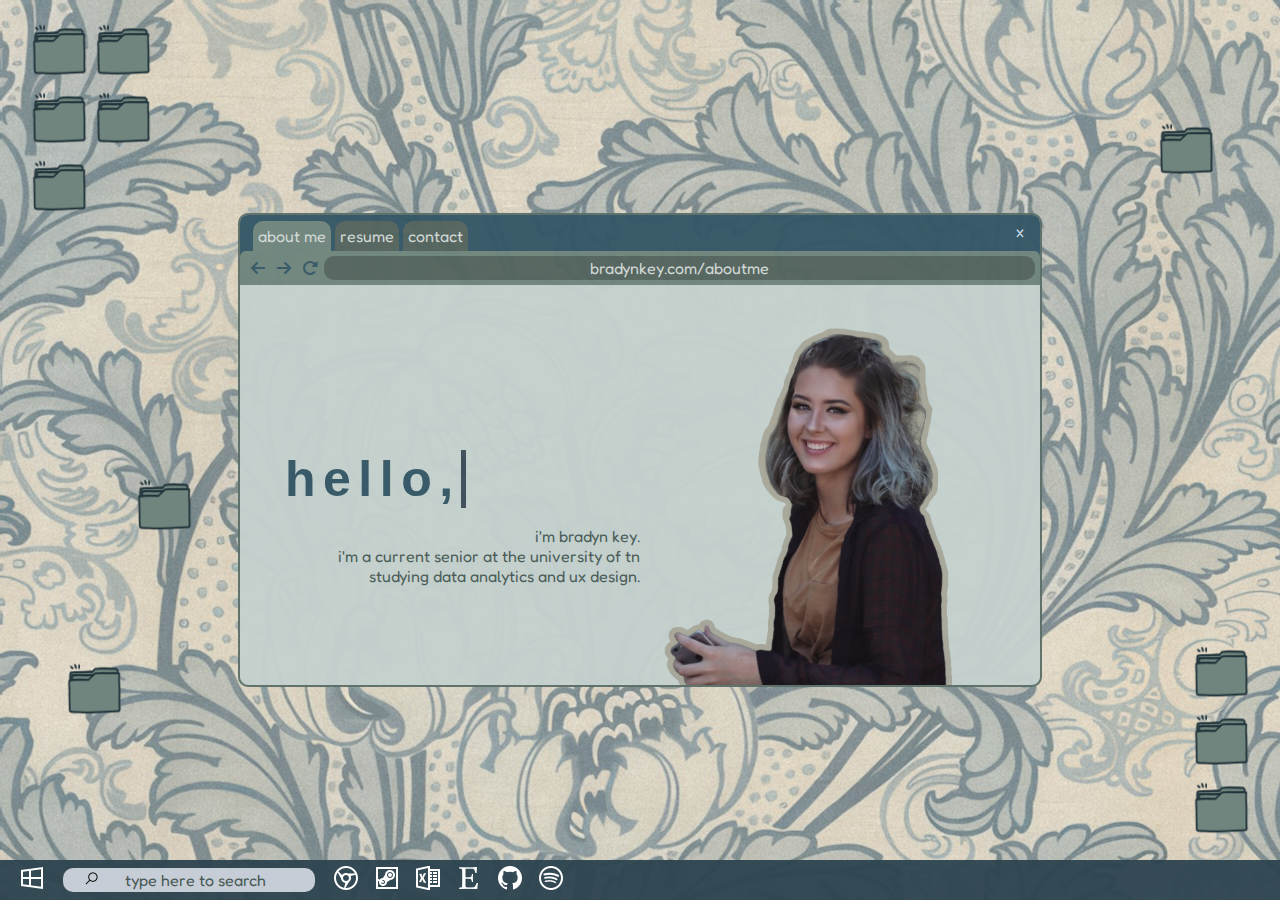
<file: index.html>
<!DOCTYPE html>
<html lang="en-us">
    
    <head>
        <link href="[data-uri]" rel="icon" type="image/x-icon">
        <link rel="stylesheet" href="https://cdnjs.cloudflare.com/ajax/libs/font-awesome/6.3.0/css/all.min.css">
        <link rel="stylesheet" href="styles.css">
        <link href="https://fonts.googleapis.com/css2?family=Fredoka:wght@300..700&display=swap" rel="stylesheet">
        <link href="https://fonts.googleapis.com/css2?family=Fredoka:wght@300..700&family=Kosugi+Maru&display=swap" rel="stylesheet">
        <script src="/main.js"></script>
        <title>bradyn key</title>
    </head>
    
    <body>

        <div class="icon-left">
            <table>
                <tr>
                    <td>
                        <img src="./images/folder.png">
                        <img src="./images/folder.png">
                    </td>
                </tr>
                <tr>
                    <td>
                        <img src="./images/folder.png">
                        <img src="./images/folder.png">
                    </td>
                </tr>
                <tr>
                    <td style="text-align: left;">
                        <img src="./images/folder.png">
                    </td>
                </tr>
            </table>
        </div>

        <div class="icon-right">
            <table>
                <tr>
                    <td style="text-align: left;">
                        <img src="./images/folder.png">
                    </td>
                </tr>
                <tr>
                    <td>
                        <img src="./images/folder.png">
                    </td>
                </tr>
                <tr>
                    <td style="text-align: right;">
                        <img src="./images/folder.png">
                    </td>
                </tr>
            </table>
        </div>

        <div class="icon-right" style="right: 5%; bottom: 80%;">
            <img src="./images/folder.png">
        </div>

        <div class="icon-mid">
            <button onclick="myFunction()"><img src="./images/folder.png"></button>
                        <div id="myCODE">
                            <h1>you found me!</h1>
                        </div>
        </div>

        <div class="icon-mid" style="left: 5%; bottom: 20%;">
            <img src="./images/folder.png">
        </div>
        
        <div class='fade-in'>
            <div class='basicblock'>

                <div class="basicheader">
                    <div style="float: left; margin: 0; width: 30%;">
                        <a href="index.html">
                            <div class="basictab-active">
                                about me
                            </div>
                        </a>
                        <a href="resume.html">
                            <div class="basictab-inactive">
                                resume
                            </div>
                        </a>
                        <a href="contact.html">
                            <div class="basictab-inactive">
                                contact
                            </div>
                        </a>
                    </div>
                    
                    <div style="float: left; text-align: right; margin: 0 1px 0 0; width: 68%; color: #cadce4;">
                        x
                    </div>
                    
                <div class="basicheader-m">
                    <div style="float: left; margin: 0; width: 10%;">
                        <div style="float: left; margin: 0; width: 33%; padding-top: 2px; color: #345767;">
                            <i class="fa-solid fa-arrow-left"></i>
                        </div>
                        <div style="float: left; margin: 0; width: 33%; padding-top: 2px; color: #345767;">
                            <i class="fa-solid fa-arrow-right"></i>
                        </div>
                        <div style="float: left; margin: 0; width: 33%; padding-top: 2px; color: #345767;">
                            <i class="fa-solid fa-rotate-right"></i>
                        </div>
                    </div>   
                    <div style="float: left; margin: 0; width: 90%;">
                        <div class='header-searchbar'>
                            bradynkey.com/aboutme
                        </div>
                    </div>
                </div>
                </div>
                
                <div class="container">
                    <div class="l-containerblock">
                        <div class="hello">
                            <h1>hello,</h1>
                        </div>
                        <p style="margin: 0; text-align: right;">
                            i'm bradyn key.
                        </p>
                        <p style="margin: 0; text-align: right;">
                            i'm a current senior at the university of tn
                        </p>
                        <p style="margin: 0; text-align: right;">
                            studying data analytics and ux design.
                        </p>
                    </div>
                    <div class="r-containerblock">
                        <img src="./images/outline-profpic.png">
                    </div>
                </div>
            </div>
        </div>

    <div id="footer">
        <div style="float: left; margin: 0; width: 5%;">
            <img src="./images/windowsicon.png">
        </div>
        <div style="float: left; margin: 0; width: 20%;">
            <div class="footer-searchbar">
                <div style="float: left; margin: 0; width: 5%;">
                    <img src="./images/searchicon.png">
                </div>
                <div style="float: left; margin: 0; width: 80%;">
                type here to search
                </div>
            </div>
        </div>
        <div style="float: left; margin: 0 10px; width: 60%; text-align: left;">
            <div class="footer-icons">
                <img src="./images/chromeicon.png">
                <img src="./images/steamicon.png">
                <img src="./images/excelicon.png">
                <img src="./images/etsyicon.png">
                <img src="./images/githubicon.png">
                <img src="./images/spotifyicon.png">
            </div>
        </div>
        <div style="float: left; margin: 0; width: 15%;">
        </div>
    </div>
    
    </body>
</html>
</file>
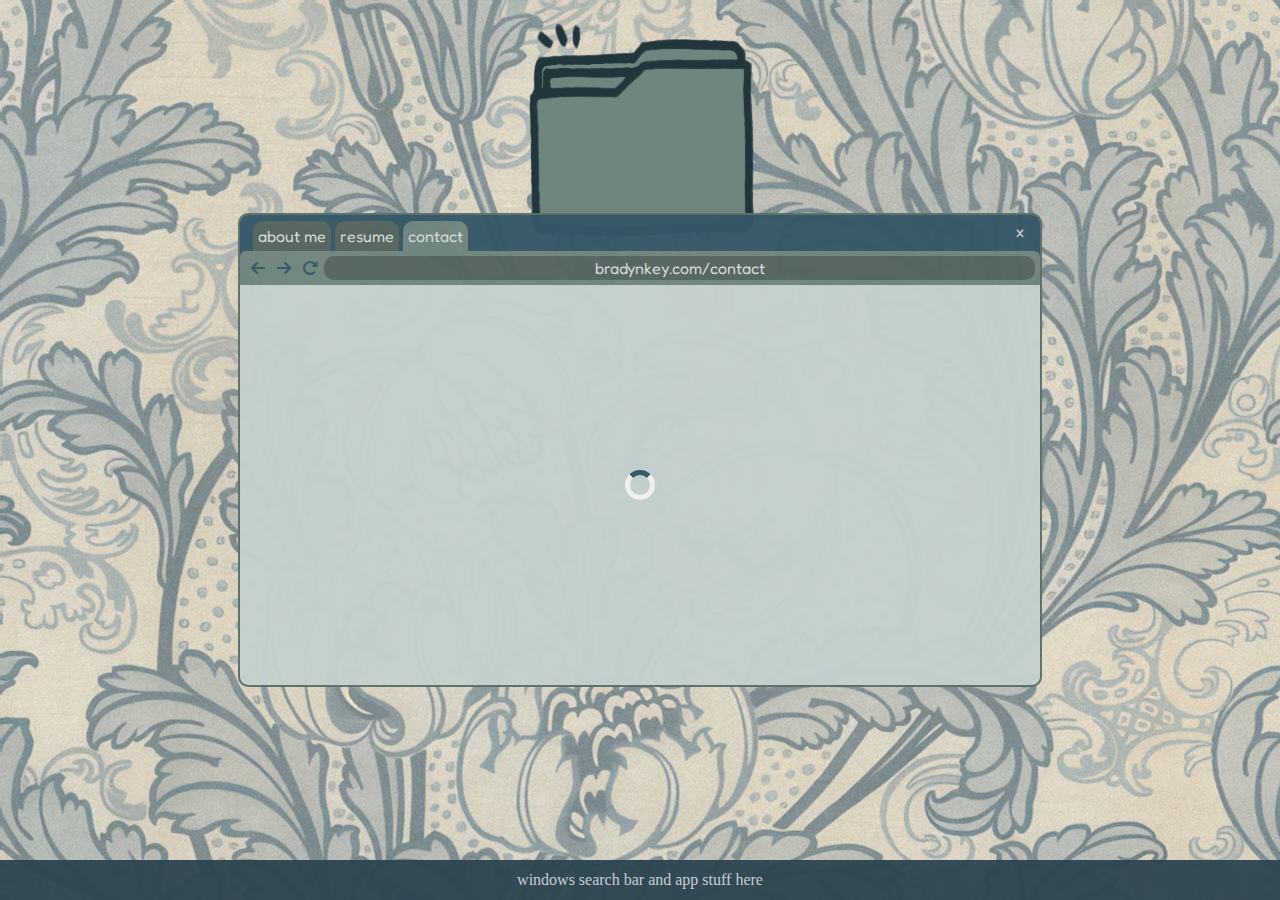
<file: contact.html>
<!DOCTYPE html>
<html lang="en-us">
    
    <head>
        <link href="[data-uri]" rel="icon" type="image/x-icon">
        <link rel="stylesheet" href="https://cdnjs.cloudflare.com/ajax/libs/font-awesome/6.3.0/css/all.min.css">
        <link rel="stylesheet" href="styles.css">
        <link href="https://fonts.googleapis.com/css2?family=Fredoka:wght@300..700&display=swap" rel="stylesheet">
        <link href="https://fonts.googleapis.com/css2?family=Fredoka:wght@300..700&family=Kosugi+Maru&display=swap" rel="stylesheet">
        <title>bradyn's portfolio</title>
    </head>
    
        <body>

            <div class="icon">
                <img src="./images/folder.png">
            </div>

            <div class='basicblock'>
                <div class="basicheader">
                    <div style="float: left; margin: 0; width: 30%;">
                        <a href="index.html">
                            <div class="basictab-inactive">about me
                            </div>
                        </a>
                        <a href="resume.html">
                            <div class="basictab-inactive">
                                resume
                            </div>
                        </a>
                        <a href="contact.html">
                            <div class="basictab-active">
                                contact
                            </div>
                        </a>
                    </div>
                    
                    <div style="float: left; text-align: right; margin: 0 1px 0 0; width: 68%; color: #cadce4;">
                        x
                    </div>
                    
                <div class="basicheader-m">
                    <div style="float: left; margin: 0; width: 10%;">
                        <div style="float: left; margin: 0; width: 33%; padding-top: 2px; color: #345767;">
                            <i class="fa-solid fa-arrow-left"></i>
                        </div>
                        <div style="float: left; margin: 0; width: 33%; padding-top: 2px; color: #345767;">
                            <i class="fa-solid fa-arrow-right"></i>
                        </div>
                        <div style="float: left; margin: 0; width: 33%; padding-top: 2px; color: #345767;">
                            <i class="fa-solid fa-rotate-right"></i>
                        </div>
                    </div>   
                    <div style="float: left; margin: 0; width: 90%;">
                        <div class='header-searchbar'>
                            bradynkey.com/contact
                        </div>
                    </div>
                </div>
                </div>

                <div class="container">
                    <div class="loader">
                    </div>
                </div>
            </div>
            <div id="footer">
                windows search bar and app stuff here
            </div>
        </body>
</html>
</file>
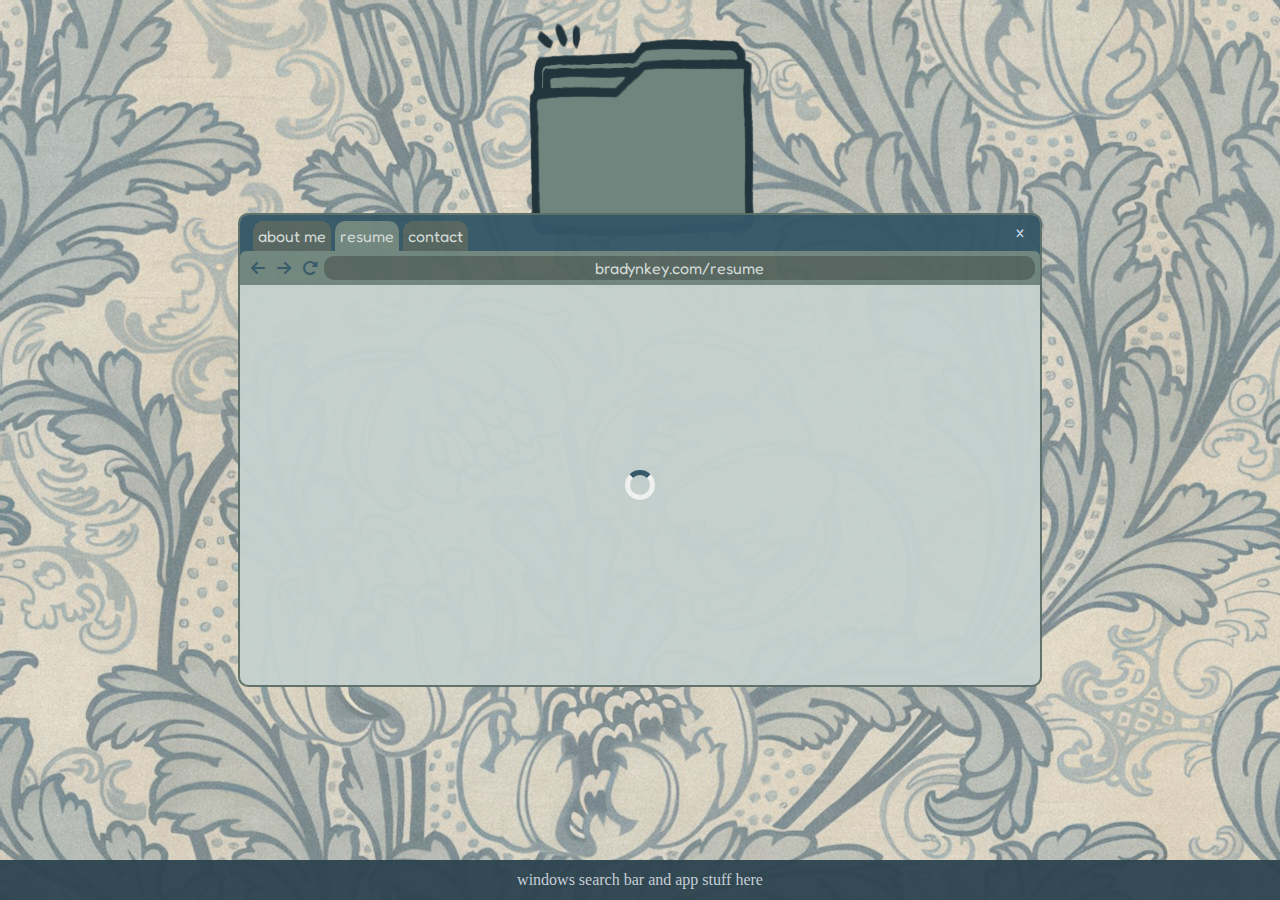
<file: resume.html>
<!DOCTYPE html>
<html lang="en-us">
    
    <head>
        <link href="[data-uri]" rel="icon" type="image/x-icon">
        <link rel="stylesheet" href="https://cdnjs.cloudflare.com/ajax/libs/font-awesome/6.3.0/css/all.min.css">
        <link rel="stylesheet" href="styles.css">
        <link href="https://fonts.googleapis.com/css2?family=Fredoka:wght@300..700&display=swap" rel="stylesheet">
        <link href="https://fonts.googleapis.com/css2?family=Fredoka:wght@300..700&family=Kosugi+Maru&display=swap" rel="stylesheet">
        <title>bradyn's portfolio</title>
    </head>
    
    <body>

        <div class="icon">
            <img src="./images/folder.png">
        </div>

        <div class='basicblock'>
            <div class="basicheader">
                <div style="float: left; margin: 0; width: 30%;">
                    <a href="index.html">
                        <div class="basictab-inactive">
                            about me
                        </div>
                    </a>
                    <a href="resume.html">
                        <div class="basictab-active">
                            resume
                        </div>
                    </a>
                    <a href="contact.html">
                        <div class="basictab-inactive">
                            contact
                        </div>
                    </a>
                </div>
                    
                <div style="float: left; text-align: right; margin: 0 1px 0 0; width: 68%; color: #cadce4;">
                    x
                </div>
                    
                <div class="basicheader-m">
                    <div style="float: left; margin: 0; width: 10%;">
                        <div style="float: left; margin: 0; width: 33%; padding-top: 2px; color: #345767;">
                            <i class="fa-solid fa-arrow-left"></i>
                        </div>
                        <div style="float: left; margin: 0; width: 33%; padding-top: 2px; color: #345767;">
                            <i class="fa-solid fa-arrow-right"></i>
                        </div>
                        <div style="float: left; margin: 0; width: 33%; padding-top: 2px; color: #345767;">
                            <i class="fa-solid fa-rotate-right"></i>
                        </div>
                    </div>   
                    <div style="float: left; margin: 0; width: 90%;">
                        <div class='header-searchbar'>
                            bradynkey.com/resume
                        </div>
                    </div>
                </div>
                </div>

            <div class="container">
                <div class="loader">
                </div>
            </div>
        </div>

        <div id="footer">
            windows search bar and app stuff here
        </div>

    </body>
</html>
</file>
<file: styles.css>
body {
    text-align: center;
    background: linear-gradient(rgba(223, 223, 223, 0.4), rgba(223, 223, 223, 0.4)), url('./images/art-institute-of-chicago-O4_bGIEdxjY-unsplash.jpg');
    height: 100%;
}

/***/

#myCODE {
    width: 150px;
    height: 100px;
    background-color: #e0e7e6;
    color: #345767;
    margin-left: 100px;
    margin-top: -40px;
    display: none;
    text-align: center;
    position: absolute;
    border-radius: 10px;
    z-index: 1;
    line-height: 100px;
  }

#myCODE:after {
    content: '';
	position: absolute;
	left: 0;
	top: 50%;
	width: 0;
	height: 0;
	border: 20px solid transparent;
	border-right-color: #e0e7e6;
	border-left: 0;
	border-bottom: 0;
	margin-top: -10px;
	margin-left: -20px;
}

#myCODE h1 {
    text-align: center;
    margin: 0 auto;
    margin-left: -20px;
    position: absolute;
    font-size: 15px;
}

button {
    background: none;
    border: none;
}

/***/

#footer {
    position: absolute;
    bottom: 0;
    left: 0;
    width: 100%;
    height: 40px;
    background-color: rgba(46, 69, 80, 0.96);
    color: #c7cdd6;
    align-content: center;
    display: flex;
    display: -webkit-flex;
    justify-content: center;
    -webkit-justify-content: center;
    align-items: center;
    -webkit-align-items: center;
}

.footer-searchbar {
    background-color: #c7cdd6;
    font-family: "Fredoka", sans-serif;
    border-radius: 10px;
    padding: 2px;
    width: -webkit-fill-available;
    height: 20px;
    display: inline-block;
    text-align: center;
    color: #485B56;
    align-items: center;
    justify-content: center;
    display: flex;
}

.footer-icons img {
    margin-left: 5px;
}

.icon-left {
    display: flex;
    position: absolute;
    left: 2%;
    top: 2%;
}

.icon-right {
    display: flex;
    position: absolute;
    right: 2%;
    bottom: 6%;
}

.icon-mid {
    display: flex;
    position: absolute;
    left: 10%;
    bottom: 40%;
}

.icon-left img, .icon-right img, .icon-mid img {
    width: 60px;
}

/* shaking folder animation hover */ 
.icon-left img:hover, .icon-right img:hover, .icon-mid img:hover {
    animation: shake 1s ease-in-out;
    animation-iteration-count: 1;
  }
  
/* shaking folder animation */  
  @keyframes shake {
    0% { transform: translate(1px, 1px) rotate(0deg); }
    10% { transform: translate(-1px, -2px) rotate(1deg); }
    50% { transform: translate(2px, 1px) rotate(0deg); }
    70% { transform: translate(-1px, -1px) rotate(0deg); }
    90% { transform: translate(1px, 2px) rotate(-1deg); }
    100% { transform: translate(1px, -1px) rotate(0deg); }
  }

a {
    text-decoration: none;
}

h1 {
    font-family: "Kosugi Maru", sans-serif;
    margin: 0;
    text-align: left;
    padding-left: 45px;
    font-size: 50px;
}

p {
    color: #485B56;
}

/* typewriter effect */
@keyframes typing {
  from { width: 0 }
  to { width: 50% }
  0% {
    opacity: 0;
    }
    100% {
    opacity: 1;
    }
}

/* typewriter cursor effect */
@keyframes blink-caret {
  from, to { border-color: transparent }
  50% { border-color: rgb(62, 77, 90); }
}


/* fade-in webpage */
.fade-in {
    opacity: 1;
    animation-name: fadeInOpacity;
    animation-iteration-count: 1;
    animation-timing-function: ease-in;
    animation-duration: 1s;
}

@keyframes fadeInOpacity {
    0% {
        opacity: 0;
    }
    100% {
        opacity: 1;
    }
}

.loader {
    border: 5px solid #f3f3f3;
    border-top: 5px solid #345767;
    border-radius: 50%;
    width: 20px;
    height: 20px;
    animation: spin 2s linear infinite;
    margin: 0 auto;
  }

@-webkit-keyframes spin {
    0% { -webkit-transform: rotate(0deg); }
    100% { -webkit-transform: rotate(360deg); }
  }
  
@keyframes spin {
    0% { transform: rotate(0deg); }
    100% { transform: rotate(360deg); }
  }

.hello h1 {
  overflow: hidden; /* Ensures the content is not revealed until the animation */
  border-right: .10em solid rgb(62, 77, 90); /* The typwriter cursor */
  white-space: nowrap; /* Keeps the content on a single line */
  margin: 0; /* Gives that scrolling effect as the typing happens */
  letter-spacing: .15em; /* Adjust as needed */
  animation: 
    typing 2s steps(30, end),
    blink-caret .75s step-end infinite;
}

.hello {
    display: flex;
    padding-bottom: 18px;
}

.container img {
    border-radius: 0px;
    width: 100%;
}

.r-containerblock {
    float: left;
    margin: 0;
    width: 50%;
    position: absolute;
    top: 17%;
    left: 50%;
}

.l-containerblock {
    float: left;
    margin: 0;
    width: 50%;
    position: absolute;
    top: 50%;
}

.basicblock {
    font-family: "Fredoka", sans-serif;
    border-radius: 10px;
    background-color: #AFC0BB;
    position: absolute;
    top: 50%;
    left: 50%;
    transform: translate(-50%, -50%);
    width: 800px;
    opacity: 0.96;
    border: 2px solid #5C6F68;
}

.basicheader {
    background-color: #345767;
    padding: 6px 0 0 0;
    display: inline-block;
    width: -webkit-fill-available;
    vertical-align: top;
    border-top-left-radius: 8px;
    border-top-right-radius: 8px;
}

.basicheader-m {
    background-color: #6F857D;
    display: inline-block;
    padding: 5px;
    width: -webkit-fill-available;
    vertical-align: bottom;
    border-top-left-radius: 6px;
    border-top-right-radius: 6px;
}

.header-searchbar {
    background-color: #54645E;
    border-radius: 10px;
    padding: 2px;
    width: -webkit-fill-available;
    display: inline-block;
    text-align: center;
    color: #D2DAD7;
}

.basictab-active {
    background-color: #6F857D;
    vertical-align: bottom;
    display: inline-block;
    padding: 5px;
    border-top-left-radius: 10px;
    border-top-right-radius: 10px;
    color: #D2DAD7;
}

.basictab-inactive {
    background-color: #54645E;
    vertical-align: bottom;
    display: inline-block;
    padding: 5px;
    border-top-left-radius: 10px;
    border-top-right-radius: 10px;
    color: #D2DAD7;
    transition: 0.3s;
}

.basictab-inactive:hover {
    background-color: #5d6f68;
}

.container {
    width: -webkit-fill-available;
    background: #c5d1ce;
    border-bottom-left-radius: 10px;
    border-bottom-right-radius: 10px;
    color: #345767;
    align-content: center;
    justify-content: center;
    height: 400px;
}

@media (max-width: 768px) {
    body {
        font-size: 20px;
    }
}
</file>
